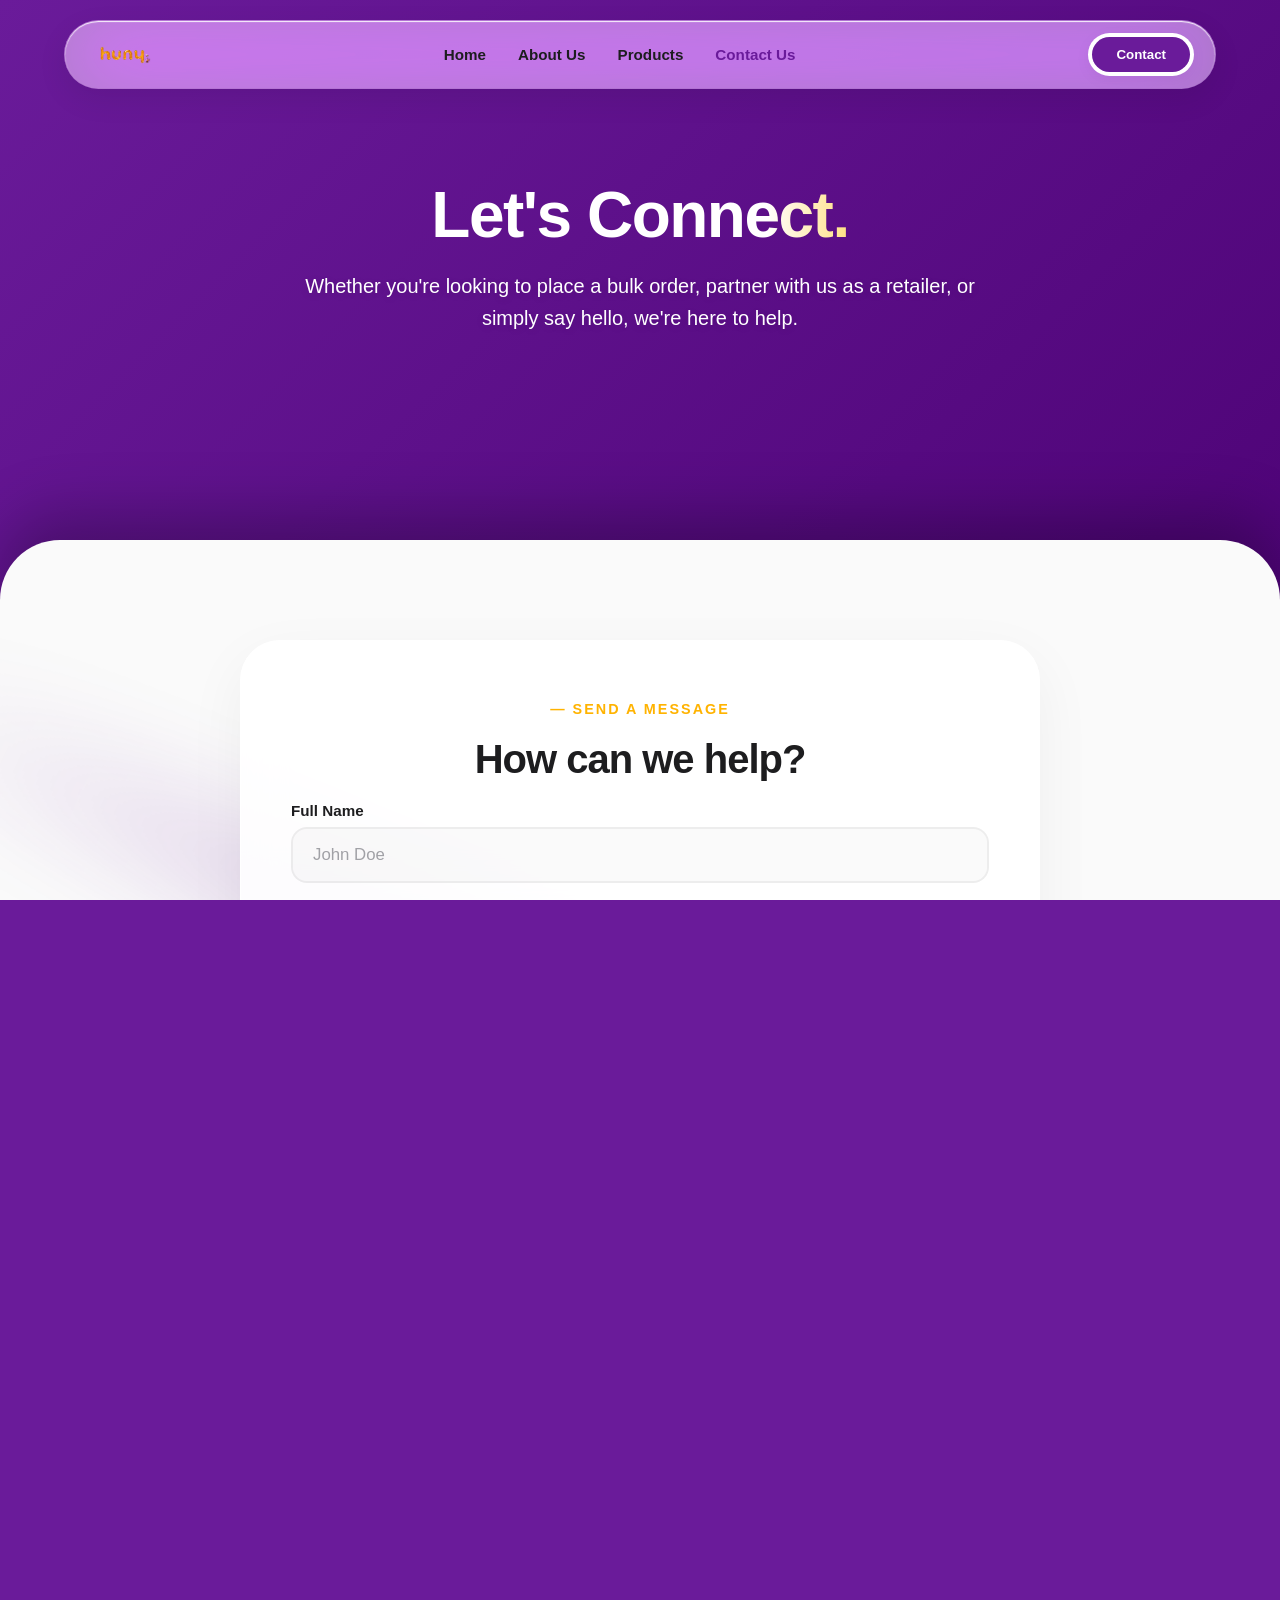
<file: HUNY WEBSITE copy/contact.html>
<!DOCTYPE html>
<html lang="en">
<head>
    <meta charset="UTF-8">
    <meta name="viewport" content="width=device-width, initial-scale=1.0">
    <title>Contact Us | Honey in Spoon</title>
    
    <!-- Core SEO Meta Tags -->
    <meta name="description" content="Get in touch with Huny Inc. Connect for purchases, dealerships, retail partnerships, and corporate inquiries.">
    <meta name="keywords" content="Honey in Spoon, pure honey, buy honey online, bulk honey orders, honey spoons, Srinagar honey, Huny Inc contact">
    <meta name="author" content="Honey in Spoon Inc.">
    <meta name="robots" content="index, follow">
    <link rel="canonical" href="https://www.yourwebsite.com/contact.html"> <!-- Replace with your actual domain -->

    <!-- Open Graph / Facebook SEO -->
    <meta property="og:type" content="website">
    <meta property="og:url" content="https://www.yourwebsite.com/contact.html">
    <meta property="og:title" content="Contact Us | Honey in Spoon">
    <meta property="og:description" content="Get in touch with Huny Inc. Connect for purchases, dealerships, retail partnerships, and corporate inquiries.">
    <meta property="og:image" content="logo.png">

    <!-- Twitter SEO -->
    <meta name="twitter:card" content="summary_large_image">
    <meta name="twitter:title" content="Contact Us | Honey in Spoon">
    <meta name="twitter:description" content="Get in touch with Huny Inc. Connect for purchases, dealerships, retail partnerships, and corporate inquiries.">
    <meta name="twitter:image" content="logo.png">

    <link rel="icon" type="image/png" href="favicon.png">
    
    <style>
        :root {
            /* Honey in Spoon Color Scheme */
            --honey-yellow: #FFB300;
            --honey-purple: #6A1B9A;
            --bg-white: #ffffff;
            --text-main: #1d1d1f;
            --text-secondary: #515154;
            --glass-bg: rgba(255, 255, 255, 0.45);
            --glass-border: rgba(0, 0, 0, 0.05);
        }

        * { margin: 0; padding: 0; box-sizing: border-box; font-family: -apple-system, BlinkMacSystemFont, "SF Pro Display", "Segoe UI", Roboto, sans-serif; }
        body, html { width: 100%; height: 100%; background-color: var(--honey-purple); color: var(--text-main); overflow-x: hidden; scroll-behavior: smooth; }

        .text-purple { color: var(--honey-purple); }
        .text-yellow { color: var(--honey-yellow); }
        .text-white { color: #ffffff !important; }

        /* Globals & Navigation */
        #click-ripple-container { position: fixed; top: 0; left: 0; width: 100vw; height: 100vh; pointer-events: none; z-index: 99999; overflow: hidden; }
        .click-ripple-circle { position: absolute; border-radius: 50%; background: #ffffff; width: 10px; height: 10px; pointer-events: none; transform: translate(-50%, -50%) scale(0); animation: linearRipple 0.8s cubic-bezier(0.1, 0.8, 0.3, 1) forwards; will-change: transform, opacity; }
        @keyframes linearRipple { 0% { transform: translate(-50%, -50%) scale(0); opacity: 0.9; } 100% { transform: translate(-50%, -50%) scale(65); opacity: 0; } }

        #menu-overlay { position: fixed; top: 0; left: 0; width: 100%; height: 100vh; background: rgba(255, 255, 255, 0.96); backdrop-filter: blur(30px); display: flex; justify-content: center; align-items: center; pointer-events: none; z-index: 900; clip-path: circle(0% at calc(100% - 60px) 45px); transition: clip-path 0.6s cubic-bezier(0.77, 0, 0.175, 1); will-change: clip-path; }
        #menu-overlay.active { clip-path: circle(150% at calc(100% - 60px) 45px); pointer-events: all; }
        .overlay-links { display: flex; flex-direction: column; align-items: center; gap: 20px; width: 100%; max-width: 400px; }
        .overlay-links a { display: flex; align-items: center; justify-content: center; width: 280px; height: 56px; border-radius: 50px; color: var(--text-main); text-decoration: none; font-size: 1.25rem; font-weight: 600; letter-spacing: -0.5px; position: relative; background: #ffffff; border: 1px solid rgba(0, 0, 0, 0.08); overflow: hidden; box-shadow: 0 4px 20px rgba(0, 0, 0, 0.05); transition: all 0.4s cubic-bezier(0.16, 1, 0.3, 1); z-index: 1; transform: translateZ(0); }
        .overlay-links a::before { content: ''; position: absolute; top: 50%; left: 50%; width: 500px; height: 500px; background: conic-gradient(from 0deg, transparent 60%, var(--honey-purple) 75%, var(--honey-yellow) 100%); transform: translate(-50%, -50%) rotate(0deg); animation: spinElectric 3.5s linear infinite; z-index: -2; opacity: 0.3; transition: opacity 0.4s; will-change: transform; }
        .overlay-links a::after { content: ''; position: absolute; inset: 2px; background: #ffffff; border-radius: 50px; z-index: -1; transition: background 0.3s; }
        .overlay-links a:hover { transform: scale(1.05) translateY(-2px); color: var(--honey-yellow); box-shadow: 0 0 30px rgba(255, 179, 0, 0.15), 0 0 15px rgba(106, 27, 154, 0.1); }
        .overlay-links a:hover::before { opacity: 1; }
        @keyframes spinElectric { 0% { transform: translate(-50%, -50%) rotate(0deg); } 100% { transform: translate(-50%, -50%) rotate(360deg); } }

        .liquid-pill-wrapper { position: fixed; top: 20px; left: 0; width: 100%; display: flex; justify-content: center; z-index: 1000; pointer-events: none; }
        .liquid-pill { display: flex; align-items: center; justify-content: space-between; background: var(--glass-bg); backdrop-filter: blur(40px) saturate(250%); border: 1px solid var(--glass-border); box-shadow: inset 0 1px 1px rgba(255, 255, 255, 0.9), 0 10px 30px rgba(0,0,0,0.08); border-radius: 100px; padding: 8px 16px 8px 15px; width: 90%; max-width: 1200px; transition: all 0.4s cubic-bezier(0.16, 1, 0.3, 1); pointer-events: all; will-change: padding, border-radius, max-width, background; }
        .liquid-pill.scrolled { padding: 10px 15px 10px 20px; background: rgba(255, 255, 255, 0.96); max-width: 100%; border-radius: 0px; border: none; border-bottom: 1px solid rgba(0, 0, 0, 0.05); box-shadow: 0 5px 15px rgba(0,0,0,0.03); }

        /* INCREASED LOGO SIZE BY ~20% */
        .header-logo { height: 51px; object-fit: contain; margin-left: 20px; }
        .desktop-nav-links { display: flex; gap: 32px; align-items: center; justify-content: center; flex: 1; padding: 0 40px; }
        .desktop-nav-links a { color: var(--text-main); text-decoration: none; font-size: 0.95rem; font-weight: 600; transition: color 0.3s; white-space: nowrap; }
        .desktop-nav-links a:hover { color: var(--honey-purple); }

        .header-controls { display: flex; align-items: center; gap: 20px; flex-shrink: 0; margin-right: 5px; }
        .contact-slider { display: flex; align-items: center; background: white; border-radius: 50px; box-shadow: 0 4px 15px rgba(0,0,0,0.05); padding: 4px; overflow: hidden; transform: translateZ(0); }
        .contact-info { max-width: 0; opacity: 0; white-space: nowrap; overflow: hidden; transition: max-width 0.4s ease, opacity 0.3s ease, padding 0.4s ease; display: flex; align-items: center; font-size: 0.9rem; font-weight: 600; color: var(--text-main); will-change: max-width, opacity; }
        .contact-info.expanded { max-width: 300px; opacity: 1; padding: 0 15px 0 10px; pointer-events: all; }
        .contact-info .divider { color: #d2d2d7; margin: 0 10px; font-weight: 300; }
        .pill-contact { background: var(--honey-purple); color: white; border: none; padding: 10px 24px; border-radius: 50px; font-weight: 600; cursor: pointer; transition: background 0.3s ease; position: relative; z-index: 5; }
        .pill-contact:hover { background: var(--honey-yellow); color: #000; }

        .hamburger { display: flex; flex-direction: column; gap: 6px; cursor: pointer; z-index: 2000; padding: 10px; }
        .hamburger span { width: 28px; height: 2px; background: var(--text-main); border-radius: 2px; transition: transform 0.4s ease; }
        .hamburger.active span:nth-child(1) { transform: translateY(8px) rotate(45deg); background: var(--honey-yellow); }
        .hamburger.active span:nth-child(2) { transform: translateY(-8px) rotate(-45deg); background: var(--honey-yellow); }

        .section-sub { color: var(--honey-yellow); text-transform: uppercase; letter-spacing: 2px; margin-bottom: 20px; font-size: 0.9rem; font-weight: 700; display: block; text-align: center; }
        .section-title { font-size: 2.5rem; font-weight: 800; margin-bottom: 20px; letter-spacing: -1px; position: relative; z-index: 5; text-align: center; }

        @keyframes shineText { 0% { background-position: 200% center; } 100% { background-position: -200% center; } }
        .glare-white { background: linear-gradient(to right, #ffffff 0%, #ffffff 40%, #ffe082 50%, #ffffff 60%, #ffffff 100%); background-size: 200% auto; -webkit-background-clip: text; -webkit-text-fill-color: transparent !important; animation: shineText 4s linear infinite forwards; text-shadow: none !important; }

        /* FIXED PARALLAX HERO BACKGROUND */
        .fixed-hero-bg {
            position: fixed; top: 0; left: 0; width: 100%; height: 100vh;
            background: linear-gradient(135deg, var(--honey-purple) 0%, #4a0072 100%);
            z-index: 1; display: flex; flex-direction: column; align-items: center;
            padding: 180px 5% 0; text-align: center;
        }
        .fixed-hero-bg h1 { font-size: clamp(3rem, 5vw, 4.5rem); font-weight: 800; letter-spacing: -1.5px; margin-bottom: 20px; line-height: 1.1; color: #ffffff; text-shadow: 0 4px 15px rgba(0,0,0,0.15); }
        .fixed-hero-bg p { font-size: 1.25rem; color: #ffffff; max-width: 700px; margin: 0 auto; line-height: 1.6; font-weight: 500; text-shadow: 0 2px 10px rgba(0,0,0,0.1); }

        /* THE SCROLLING LAYER */
        .scrolling-layer { position: relative; z-index: 5; width: 100%; }
        .hero-spacer { height: 60vh; width: 100%; pointer-events: none; }

        .solid-white-stack {
            position: relative; z-index: 10; width: 100%; padding-top: 20px; 
        }
        .stack-background-clipper {
            position: absolute; inset: 0; background: #fafafa; border-radius: 60px 60px 0 0;
            box-shadow: 0 -25px 60px rgba(0,0,0,0.25); overflow: hidden; z-index: 0;
        }

        /* Translucent Branded Glow Lines Inside the Stack */
        .glow-line { position: absolute; width: 150%; height: 100px; filter: blur(45px); opacity: 0.35; transform-origin: left center; }
        .line-1 { background: linear-gradient(90deg, transparent, var(--honey-purple), transparent); top: 5%; left: -10%; transform: rotate(25deg); }
        .line-2 { background: linear-gradient(90deg, transparent, var(--honey-yellow), transparent); top: 35%; right: -20%; transform: rotate(-35deg); transform-origin: right center; opacity: 0.25;}
        .line-3 { background: linear-gradient(90deg, transparent, var(--honey-purple), transparent); bottom: 15%; left: -10%; transform: rotate(-15deg); }

        .stack-content { position: relative; z-index: 5; padding-top: 80px; }

        /* TRUE BACKLIGHTS */
        .card-backlight-wrapper { position: relative; border-radius: 24px; height: 100%; z-index: 1; }
        .card-backlight-wrapper::before {
            content: ''; position: absolute; inset: 0; border-radius: inherit; z-index: -1; 
            filter: blur(25px); opacity: 0.15; transform: scale(1.02) translateZ(0); 
            transition: opacity 0.5s cubic-bezier(0.16, 1, 0.3, 1), transform 0.5s cubic-bezier(0.16, 1, 0.3, 1);
            pointer-events: none; will-change: transform, opacity; backface-visibility: hidden;
        }
        .card-backlight-wrapper.glow-purple::before { background: var(--honey-purple); }
        .card-backlight-wrapper.glow-yellow::before { background: var(--honey-yellow); }
        .card-backlight-wrapper:hover::before { opacity: 0.6; transform: scale(1.05) translateZ(0); }

        .solid-card {
            background: #ffffff; border-radius: inherit; height: 100%; border: 1px solid rgba(0,0,0,0.05);
            position: relative; z-index: 2; transition: transform 0.5s cubic-bezier(0.16, 1, 0.3, 1), box-shadow 0.5s cubic-bezier(0.16, 1, 0.3, 1);
            will-change: transform, box-shadow; backface-visibility: hidden;
        }
        .card-backlight-wrapper:hover .solid-card { transform: translateY(-5px); box-shadow: 0 15px 30px rgba(0,0,0,0.05); }

        /* Contact Info Cards Layout */
        .contact-info-grid { display: grid; grid-template-columns: repeat(auto-fit, minmax(300px, 1fr)); gap: 40px; max-width: 900px; margin: 0 auto 50px; padding: 0 5%; }
        .info-card-content { padding: 40px 30px; text-align: center; display: flex; flex-direction: column; align-items: center; }
        .icon-circle { width: 70px; height: 70px; border-radius: 50%; display: flex; align-items: center; justify-content: center; margin-bottom: 25px; transition: all 0.3s; }
        .icon-purple { background: rgba(106, 27, 154, 0.1); color: var(--honey-purple); }
        .icon-yellow { background: rgba(255, 179, 0, 0.15); color: var(--honey-yellow); }
        .icon-dark { background: rgba(0,0,0,0.05); color: var(--text-main); }
        .info-card-content h4 { font-size: 1.35rem; font-weight: 700; margin-bottom: 10px; }
        .info-card-content p { font-size: 1.05rem; color: var(--text-secondary); line-height: 1.6; }
        .info-card-content a { color: var(--text-main); text-decoration: none; font-weight: 600; transition: color 0.3s; }
        .info-card-content a:hover { color: var(--honey-purple); }
        
        .card-backlight-wrapper:hover .icon-purple { background: var(--honey-purple); color: #fff; transform: scale(1.1); }
        .card-backlight-wrapper:hover .icon-yellow { background: var(--honey-yellow); color: #000; transform: scale(1.1); }

        /* Standalone Social Bar */
        .standalone-socials { text-align: center; margin-bottom: 80px; padding: 0 5%; }
        .standalone-socials p { font-size: 1.15rem; font-weight: 700; color: var(--text-main); margin-bottom: 20px; }
        .social-icons-large { display: flex; justify-content: center; gap: 20px; }
        .social-icons-large a { 
            display: flex; align-items: center; justify-content: center; 
            width: 60px; height: 60px; border-radius: 50%; 
            background: #ffffff; color: var(--honey-purple); 
            border: 1px solid rgba(0,0,0,0.05);
            box-shadow: 0 5px 15px rgba(0,0,0,0.03);
            transition: all 0.3s ease; 
        }
        .social-icons-large a:hover { 
            background: var(--honey-purple); color: var(--honey-yellow); 
            transform: translateY(-5px); box-shadow: 0 10px 25px rgba(106, 27, 154, 0.2); 
            border-color: transparent;
        }

        /* FUTURISTIC FORM SECTION */
        .form-section { padding: 0 5% 60px; display: flex; justify-content: center; }
        .form-container {
            background: rgba(255, 255, 255, 0.9);
            backdrop-filter: blur(20px);
            border-radius: 40px;
            padding: 60px 50px;
            width: 100%;
            max-width: 800px;
            box-shadow: 0 20px 60px rgba(0,0,0,0.05);
            border: 1px solid rgba(255,255,255,0.8);
            position: relative;
        }

        .form-group { margin-bottom: 25px; position: relative; }
        .form-label { display: block; font-size: 0.95rem; font-weight: 700; margin-bottom: 8px; color: var(--text-main); }
        
        .form-control {
            width: 100%;
            padding: 16px 20px;
            font-size: 1.05rem;
            color: var(--text-main);
            background: rgba(0,0,0,0.02);
            border: 2px solid rgba(0,0,0,0.05);
            border-radius: 16px;
            transition: all 0.3s ease;
            outline: none;
        }
        .form-control::placeholder { color: #a1a1a6; }
        .form-control:focus {
            background: #ffffff;
            border-color: var(--honey-purple);
            box-shadow: 0 0 0 4px rgba(106, 27, 154, 0.1);
        }
        textarea.form-control { resize: vertical; min-height: 150px; }

        /* CUSTOM SCROLLER DROPDOWN */
        .custom-select-wrapper { position: relative; user-select: none; }
        .custom-select-trigger {
            display: flex; justify-content: space-between; align-items: center;
            cursor: pointer;
        }
        .custom-options {
            position: absolute; display: block; top: 100%; left: 0; right: 0;
            background: rgba(255,255,255,0.98); backdrop-filter: blur(20px);
            border: 1px solid rgba(0,0,0,0.08); border-radius: 16px;
            box-shadow: 0 15px 40px rgba(0,0,0,0.1);
            margin-top: 8px; z-index: 100;
            opacity: 0; visibility: hidden; transform: translateY(-10px);
            transition: all 0.3s cubic-bezier(0.16, 1, 0.3, 1);
            overflow: hidden;
        }
        .custom-select-wrapper.open .custom-options { opacity: 1; visibility: visible; transform: translateY(0); }
        .custom-option {
            padding: 15px 20px; font-size: 1.05rem; font-weight: 500; cursor: pointer;
            transition: background 0.2s, color 0.2s;
            border-bottom: 1px solid rgba(0,0,0,0.03);
        }
        .custom-option:last-child { border-bottom: none; }
        .custom-option:hover, .custom-option.selected { background: var(--honey-purple); color: #ffffff; }

        .arrow-icon { transition: transform 0.3s ease; width: 20px; height: 20px; stroke: var(--text-secondary); }
        .custom-select-wrapper.open .arrow-icon { transform: rotate(180deg); }

        .submit-btn {
            width: 100%;
            background: linear-gradient(135deg, var(--honey-purple) 0%, #4a0072 100%);
            color: #ffffff;
            border: none;
            padding: 18px 30px;
            font-size: 1.15rem;
            font-weight: 700;
            border-radius: 50px;
            cursor: pointer;
            box-shadow: 0 10px 20px rgba(106, 27, 154, 0.2);
            transition: all 0.3s cubic-bezier(0.16, 1, 0.3, 1);
            margin-top: 10px;
        }
        .submit-btn:hover {
            transform: translateY(-3px);
            box-shadow: 0 15px 30px rgba(106, 27, 154, 0.3);
            background: linear-gradient(135deg, var(--honey-yellow) 0%, #e6a200 100%);
            color: #000;
        }

        /* APPLE-STYLE MAP SECTION */
        .map-section { padding: 0 5% 100px; }
        .map-container {
            max-width: 1200px;
            margin: 0 auto;
            border-radius: 40px;
            overflow: hidden;
            box-shadow: 0 20px 60px rgba(0,0,0,0.08);
            border: 1px solid rgba(0,0,0,0.05);
            background: #fff;
            transform: translateZ(0);
        }
        .map-container iframe {
            width: 100%;
            height: 500px;
            display: block;
            border: none;
        }

        /* Footer */
        .apple-footer { padding: 80px 5% 40px; background: #ffffff; border-top: 1px solid rgba(0,0,0,0.05); position: relative; z-index: 10; }
        .footer-grid { display: grid; grid-template-columns: repeat(auto-fit, minmax(200px, 1fr)); gap: 40px; max-width: 1200px; margin: 0 auto 60px; }
        
        /* INCREASED LOGO SIZE BY ~20% */
        .footer-logo { height: 48px; margin-bottom: 20px; margin-left: 0; }
        
        .footer-col h4 { margin-bottom: 20px; color: var(--text-main); font-size: 1.1rem; }
        .footer-col p, .footer-col a { color: var(--text-secondary); margin-bottom: 12px; text-decoration: none; display: block; line-height: 1.5; font-size: 0.95rem; transition: color 0.2s; }
        .footer-col a:hover { color: var(--honey-purple); }
        .highlight-text { color: var(--honey-purple) !important; font-size: 1.1rem; font-weight: 600; margin-top: 15px; }
        .highlight-text:hover { color: var(--honey-yellow) !important; }
        .social-links { display: flex; gap: 15px; align-items: center; }
        .social-links a { color: var(--text-secondary); transition: color 0.2s ease; display: flex; }
        .social-links a:hover { color: var(--honey-purple); }
        .footer-bottom { text-align: center; padding-top: 20px; border-top: 1px solid #e5e5ea; color: var(--text-secondary); font-size: 0.85rem; }

        @media (min-width: 901px) { .hamburger { display: none !important; } }
        
        /* Mobile Adjustments */
        @media (max-width: 900px) { .desktop-nav-links { display: none; } }
        @media (max-width: 768px) {
            html { font-size: 93%; }
            .liquid-pill { width: 95%; padding: 8px 15px; }
            .header-logo { margin-left: 5px; }
            .contact-info { display: none !important; }
            .contact-slider { padding: 0; background: transparent; box-shadow: none; pointer-events: all; overflow: visible; }
            .pill-contact { padding: 8px 18px; font-size: 0.9rem; margin-right: 5px; }
            .header-controls { gap: 8px; }
            
            .fixed-hero-bg { padding-top: 120px; }
            .fixed-hero-bg h1 { font-size: 2.3rem !important; margin-bottom: 15px; }
            
            .hero-spacer { height: 45vh; }
            .stack-background-clipper { border-radius: 40px 40px 0 0; }
            .stack-content { padding-top: 50px; }
            .section-title { font-size: 2rem; }
            
            .contact-info-grid { padding: 0 20px; gap: 20px; margin-bottom: 50px; grid-template-columns: 1fr; }
            
            .standalone-socials { margin-bottom: 50px; }

            .form-section { padding: 0 20px 60px; }
            .form-container { padding: 40px 25px; border-radius: 30px; }
            
            .map-section { padding: 0 20px 80px; }
            .map-container { border-radius: 30px; }
            .map-container iframe { height: 350px; }
        }
    </style>
</head>
<body>

    <div id="click-ripple-container"></div>

    <div id="menu-overlay">
        <nav class="overlay-links">
            <a href="index.html">Home</a>
            <a href="about.html">About Us</a>
            <a href="products.html">Products</a>
            <a href="contact.html" style="color: var(--honey-yellow) !important;">Contact Us</a>
        </nav>
    </div>

    <header class="liquid-pill-wrapper">
        <nav class="liquid-pill">
            <a href="index.html" style="display: flex; align-items: center; text-decoration: none;">
                <img src="logo.png" alt="Honey in Spoon Logo" class="header-logo">
            </a>
            
            <div class="desktop-nav-links">
                <a href="index.html">Home</a>
                <a href="about.html">About Us</a>
                <a href="products.html">Products</a>
                <a href="contact.html" style="color: var(--honey-purple);">Contact Us</a>
            </div>

            <div class="header-controls">
                <div class="contact-slider" id="contactSlider">
                    <div class="contact-info">
                        <span>hunyinc@gmail.com</span>
                    </div>
                    <button class="pill-contact" id="contactBtn">Contact</button>
                </div>
                
                <div class="hamburger" id="hamburger">
                    <span></span>
                    <span></span>
                </div>
            </div>
        </nav>
    </header>

    <div class="fixed-hero-bg">
        <h1 class="glare-white">Let's Connect.</h1>
        <p>Whether you're looking to place a bulk order, partner with us as a retailer, or simply say hello, we're here to help.</p>
    </div>

    <div class="scrolling-layer">
        
        <div class="hero-spacer"></div>

        <div class="solid-white-stack">
            
            <div class="stack-background-clipper">
                <div class="decorative-lines">
                    <div class="glow-line line-1"></div>
                    <div class="glow-line line-2"></div>
                    <div class="glow-line line-3"></div>
                </div>
            </div>

            <div class="stack-content">

                <!-- MOVED TO THE TOP: FUTURISTIC FORM SECTION -->
                <section class="form-section">
                    <div class="form-container">
                        <span class="section-sub">— SEND A MESSAGE</span>
                        <h2 class="section-title">How can we help?</h2>

                        <form action="https://formspree.io/f/xvkgqlyo" method="POST">
                            
                            <div class="form-group">
                                <label class="form-label" for="name">Full Name</label>
                                <input type="text" id="name" name="name" class="form-control" placeholder="John Doe" required>
                            </div>

                            <div class="form-group">
                                <label class="form-label" for="email">Email Address</label>
                                <input type="email" id="email" name="email" class="form-control" placeholder="john@example.com" required>
                            </div>

                            <div class="form-group">
                                <label class="form-label">Request Type</label>
                                <div class="custom-select-wrapper" id="customSelect">
                                    <div class="form-control custom-select-trigger" id="selectTrigger">
                                        <span id="selectLabel">Select your request type...</span>
                                        <svg class="arrow-icon" viewBox="0 0 24 24" fill="none" stroke-width="2" stroke-linecap="round" stroke-linejoin="round"><polyline points="6 9 12 15 18 9"></polyline></svg>
                                    </div>
                                    <div class="custom-options">
                                        <div class="custom-option" data-value="I want to purchase Honey Spoons">I want to purchase Honey Spoons</div>
                                      
                                        <div class="custom-option" data-value="I have a corporate/bulk inquiry">I have a corporate/bulk inquiry</div>
                                        <div class="custom-option" data-value="General Inquiry">General Inquiry</div>
                                    </div>
                                </div>
                                <input type="hidden" name="Request Type" id="requestTypeInput" required>
                            </div>

                            <div class="form-group">
                                <label class="form-label" for="message">Your Message</label>
                                <textarea id="message" name="message" class="form-control" placeholder="Tell us more about your requirements..." required></textarea>
                            </div>

                            <button type="submit" class="submit-btn">Send Message</button>
                        </form>
                    </div>
                </section>

                <div class="contact-info-grid">
                    <!-- Headquarters Box -->
                    <div class="card-backlight-wrapper glow-yellow">
                        <div class="solid-card info-card-content">
                            <div class="icon-circle icon-yellow">
                                <svg width="28" height="28" viewBox="0 0 24 24" fill="none" stroke="currentColor" stroke-width="2.5" stroke-linecap="round" stroke-linejoin="round"><path d="M21 10c0 7-9 13-9 13s-9-6-9-13a9 9 0 0 1 18 0z"></path><circle cx="12" cy="10" r="3"></circle></svg>
                            </div>
                            <h4>Headquarters</h4>
                            <p>Honey in Spoon Inc.,<br>Srinagar, Jammu and Kashmir,<br>190008</p>
                        </div>
                    </div>

                    <!-- Email Box -->
                    <div class="card-backlight-wrapper glow-purple">
                        <div class="solid-card info-card-content">
                            <div class="icon-circle icon-purple">
                                <svg width="28" height="28" viewBox="0 0 24 24" fill="none" stroke="currentColor" stroke-width="2.5" stroke-linecap="round" stroke-linejoin="round"><path d="M4 4h16c1.1 0 2 .9 2 2v12c0 1.1-.9 2-2 2H4c-1.1 0-2-.9-2-2V6c0-1.1.9-2 2-2z"></path><polyline points="22,6 12,13 2,6"></polyline></svg>
                            </div>
                            <h4>Email Us</h4>
                            <p>For general inquiries and support, drop us an email.</p>
                            <a href="mailto:hunyinc@gmail.com" style="margin-top: 10px;">hunyinc@gmail.com</a>
                        </div>
                    </div>
                </div>

                <!-- Standalone Elegant Social Bar -->
                <div class="standalone-socials">
                    <p>Connect with us on our socials</p>
                    <div class="social-icons-large">
                        <a href="https://www.instagram.com/huny.spoon?" aria-label="Instagram" target="_blank" rel="noopener noreferrer">
                            <svg width="28" height="28" viewBox="0 0 24 24" fill="currentColor"><path d="M12 2.163c3.204 0 3.584.012 4.85.07 3.252.148 4.771 1.691 4.919 4.919.058 1.265.069 1.645.069 4.849 0 3.205-.012 3.584-.069 4.849-.149 3.225-1.664 4.771-4.919 4.919-1.266.058-1.644.07-4.85.07-3.204 0-3.584-.012-4.849-.07-3.26-.149-4.771-1.699-4.919-4.92-.058-1.265-.07-1.644-.07-4.849 0-3.204.013-3.583.07-4.849.149-3.227 1.664-4.771 4.919-4.919 1.266-.057 1.645-.069 4.849-.069zM12 0C8.741 0 8.333.014 7.053.072 2.695.272.273 2.69.073 7.052.014 8.333 0 8.741 0 12c0 3.259.014 3.668.072 4.948.2 4.358 2.618 6.78 6.98 6.98C8.333 23.986 8.741 24 12 24c3.259 0 3.668-.014 4.948-.072 4.354-.2 6.782-2.618 6.979-6.98.059-1.28.073-1.689.073-4.948 0-3.259-.014-3.667-.072-4.947-.196-4.354-2.617-6.78-6.979-6.98C15.668.014 15.259 0 12 0zm0 5.838a6.162 6.162 0 100 12.324 6.162 6.162 0 000-12.324zM12 16a4 4 0 110-8 4 4 0 010 8zm6.406-11.845a1.44 1.44 0 100 2.881 1.44 1.44 0 000-2.881z"/></svg>
                        </a>
                        <a href="https://www.facebook.com/profile.php?id=61594509522063&rdid=SZcBOONl0XxB41A4&share_url=https%3A%2F%2Fwww.facebook.com%2Fshare%2F1HYG5X1o2E%2F" aria-label="Facebook" target="_blank" rel="noopener noreferrer">
                            <svg width="28" height="28" viewBox="0 0 24 24" fill="currentColor"><path d="M24 12.073c0-6.627-5.373-12-12-12s-12 5.373-12 12c0 5.99 4.388 10.954 10.125 11.854v-8.385H7.078v-3.469h3.047V9.43c0-3.007 1.792-4.669 4.533-4.669 1.312 0 2.686.235 2.686.235v2.953H15.83c-1.491 0-1.956.925-1.956 1.874v2.25h3.328l-.532 3.469h-2.796v8.385C19.612 23.027 24 18.062 24 12.073z"/></svg>
                        </a>
                    </div>
                </div>

                <section class="map-section">
                    <div class="map-container">
                        <iframe src="https://www.google.com/maps/embed?pb=!1m18!1m12!1m3!1d105658.11308365288!2d74.7214981165158!3d34.07474438312019!2m3!1f0!2f0!3f0!3m2!1i1024!2i768!4f13.1!3m3!1m2!1s0x38e18f5aaaaaaaab%3A0x23a31c50085a5360!2sSrinagar%2C%20Jammu%20and%20Kashmir!5e0!3m2!1sen!2sin!4v1700000000000!5m2!1sen!2sin" width="100%" height="500" style="border:0;" allowfullscreen="" loading="lazy" referrerpolicy="no-referrer-when-downgrade"></iframe>
                    </div>
                </section>

            </div> 
        </div> 
    </div>

    <footer class="apple-footer">
        <div class="footer-grid">
            <div class="footer-col">
                <img src="logo.png" alt="Honey in Spoon Corporate Logo" class="footer-logo">
                <p>Pure, Convenient & Perfectly Portioned for your daily delight.</p>
            </div>
            <div class="footer-col">
                <h4>Contact Info</h4>
                <p>Honey in Spoon Inc.</p>
                <p>Srinagar, Jammu and Kashmir, 190008</p>
                <a href="mailto:hunyinc@gmail.com" class="highlight-text">hunyinc@gmail.com</a>
            </div>
            <div class="footer-col">
                <h4>Quick Links</h4>
                <a href="about.html">About Us</a>
                <a href="products.html">Products</a>
                <a href="contact.html">Contact Us</a>
            </div>
            <div class="footer-col">
                <h4>Social</h4>
                <div class="social-links">
                    <a href="https://www.instagram.com/huny.spoon?" aria-label="Instagram" target="_blank" rel="noopener noreferrer">
                        <svg width="24" height="24" viewBox="0 0 24 24" fill="currentColor"><path d="M12 2.163c3.204 0 3.584.012 4.85.07 3.252.148 4.771 1.691 4.919 4.919.058 1.265.069 1.645.069 4.849 0 3.205-.012 3.584-.069 4.849-.149 3.225-1.664 4.771-4.919 4.919-1.266.058-1.644.07-4.85.07-3.204 0-3.584-.012-4.849-.07-3.26-.149-4.771-1.699-4.919-4.92-.058-1.265-.07-1.644-.07-4.849 0-3.204.013-3.583.07-4.849.149-3.227 1.664-4.771 4.919-4.919 1.266-.057 1.645-.069 4.849-.069zM12 0C8.741 0 8.333.014 7.053.072 2.695.272.273 2.69.073 7.052.014 8.333 0 8.741 0 12c0 3.259.014 3.668.072 4.948.2 4.358 2.618 6.78 6.98 6.98C8.333 23.986 8.741 24 12 24c3.259 0 3.668-.014 4.948-.072 4.354-.2 6.782-2.618 6.979-6.98.059-1.28.073-1.689.073-4.948 0-3.259-.014-3.667-.072-4.947-.196-4.354-2.617-6.78-6.979-6.98C15.668.014 15.259 0 12 0zm0 5.838a6.162 6.162 0 100 12.324 6.162 6.162 0 000-12.324zM12 16a4 4 0 110-8 4 4 0 010 8zm6.406-11.845a1.44 1.44 0 100 2.881 1.44 1.44 0 000-2.881z"/></svg>
                    </a>
                    <a href="https://www.facebook.com/profile.php?id=61594509522063&rdid=SZcBOONl0XxB41A4&share_url=https%3A%2F%2Fwww.facebook.com%2Fshare%2F1HYG5X1o2E%2F" aria-label="Facebook" target="_blank" rel="noopener noreferrer">
                        <svg width="24" height="24" viewBox="0 0 24 24" fill="currentColor"><path d="M24 12.073c0-6.627-5.373-12-12-12s-12 5.373-12 12c0 5.99 4.388 10.954 10.125 11.854v-8.385H7.078v-3.469h3.047V9.43c0-3.007 1.792-4.669 4.533-4.669 1.312 0 2.686.235 2.686.235v2.953H15.83c-1.491 0-1.956.925-1.956 1.874v2.25h3.328l-.532 3.469h-2.796v8.385C19.612 23.027 24 18.062 24 12.073z"/></svg>
                    </a>
                </div>
            </div>
        </div>
        <div class="footer-bottom">
          <p></p>
            <p>© 2026, Honey in Spoon. All Rights Reserved.</p>
        </div>
    </footer>

    <script>
        document.addEventListener('DOMContentLoaded', () => {
            
            // --- Custom Scroller Dropdown Logic ---
            const customSelect = document.getElementById('customSelect');
            const selectTrigger = document.getElementById('selectTrigger');
            const selectLabel = document.getElementById('selectLabel');
            const options = document.querySelectorAll('.custom-option');
            const hiddenInput = document.getElementById('requestTypeInput');

            selectTrigger.addEventListener('click', (e) => {
                e.stopPropagation();
                customSelect.classList.toggle('open');
            });

            options.forEach(option => {
                option.addEventListener('click', function() {
                    const value = this.getAttribute('data-value');
                    selectLabel.textContent = value;
                    selectLabel.style.color = 'var(--text-main)';
                    hiddenInput.value = value;
                    
                    options.forEach(opt => opt.classList.remove('selected'));
                    this.classList.add('selected');
                    
                    customSelect.classList.remove('open');
                });
            });

            document.addEventListener('click', (e) => {
                if (!customSelect.contains(e.target)) {
                    customSelect.classList.remove('open');
                }
            });

            // --- Core UI Logic ---
            const rippleContainer = document.getElementById('click-ripple-container');
            window.addEventListener('click', (e) => {
                if (e.target.closest('.hamburger') || e.target.closest('.overlay-links a') || e.target.closest('button')) {
                    if (!rippleContainer) return;
                    const circle = document.createElement('div');
                    circle.classList.add('click-ripple-circle');
                    circle.style.left = `${e.clientX}px`;
                    circle.style.top = `${e.clientY}px`;
                    rippleContainer.appendChild(circle);
                    setTimeout(() => circle.remove(), 800);
                }
            });

            const contactBtn = document.getElementById('contactBtn');
            const contactInfo = document.querySelector('.contact-info');
            if(contactBtn) {
                contactBtn.addEventListener('click', (e) => {
                    if (window.innerWidth > 768) {
                        e.preventDefault();
                        if(contactInfo) contactInfo.classList.toggle('expanded');
                    } else {
                        // Open email client on mobile instead of phone dialer
                        window.location.href = 'mailto:hunyinc@gmail.com';
                    }
                });
            }

            const hamburger = document.getElementById('hamburger');
            const menuOverlay = document.getElementById('menu-overlay');
            const overlayLinks = document.querySelectorAll('.overlay-links a');
            
            if(hamburger) {
                hamburger.addEventListener('click', () => {
                    hamburger.classList.toggle('active');
                    menuOverlay.classList.toggle('active');
                    const spans = hamburger.querySelectorAll('span');
                    if (hamburger.classList.contains('active')) {
                        spans.forEach(span => span.style.background = 'var(--honey-yellow)');
                    } else {
                        spans.forEach(span => span.style.background = 'var(--text-main)');
                    }
                });
            }

            overlayLinks.forEach(link => {
                link.addEventListener('click', () => {
                    if(hamburger) hamburger.classList.remove('active');
                    if(menuOverlay) menuOverlay.classList.remove('active');
                    if(hamburger) hamburger.querySelectorAll('span').forEach(span => span.style.background = 'var(--text-main)');
                });
            });

            const liquidPill = document.querySelector('.liquid-pill');
            let isScrolled = false;
            window.addEventListener('scroll', () => {
                if (window.scrollY > 50 && !isScrolled) {
                    if (liquidPill) liquidPill.classList.add('scrolled');
                    isScrolled = true;
                } else if (window.scrollY <= 50 && isScrolled) {
                    if (liquidPill) liquidPill.classList.remove('scrolled');
                    isScrolled = false;
                }
            }, { passive: true });
        });
    </script>
</body>
</html>
</file>
